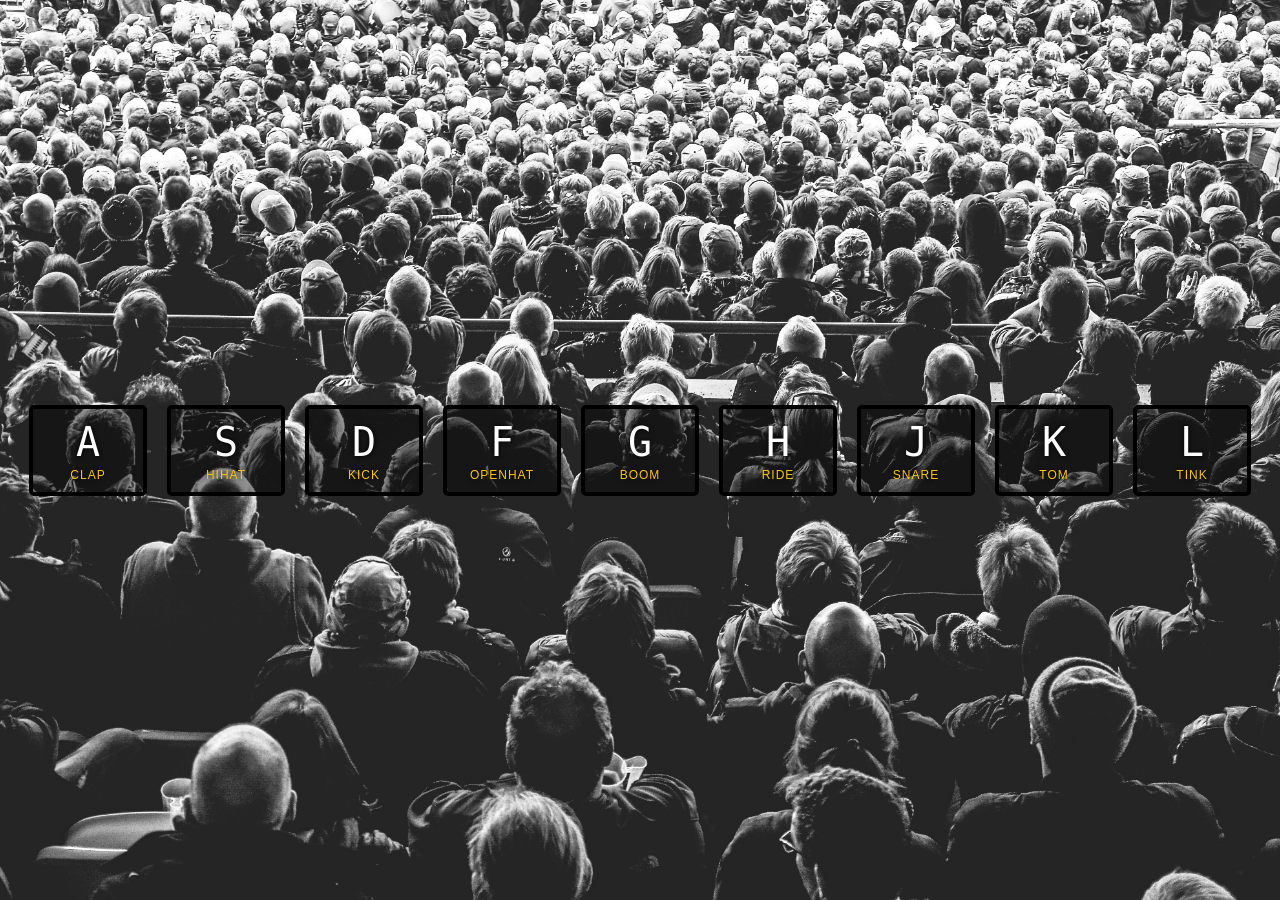
<file: index.html>
<!DOCTYPE html>
<html lang="en">
<head>
  <meta charset="UTF-8">
  <title>JS Drum Kit</title>
  <link rel="stylesheet" href="style.css">
</head>
<body>


  <div class="keys">
    <div data-key="65" class="key">
      <kbd>A</kbd>
      <span class="sound">clap</span>
    </div>
    <div data-key="83" class="key">
      <kbd>S</kbd>
      <span class="sound">hihat</span>
    </div>
    <div data-key="68" class="key">
      <kbd>D</kbd>
      <span class="sound">kick</span>
    </div>
    <div data-key="70" class="key">
      <kbd>F</kbd>
      <span class="sound">openhat</span>
    </div>
    <div data-key="71" class="key">
      <kbd>G</kbd>
      <span class="sound">boom</span>
    </div>
    <div data-key="72" class="key">
      <kbd>H</kbd>
      <span class="sound">ride</span>
    </div>
    <div data-key="74" class="key">
      <kbd>J</kbd>
      <span class="sound">snare</span>
    </div>
    <div data-key="75" class="key">
      <kbd>K</kbd>
      <span class="sound">tom</span>
    </div>
    <div data-key="76" class="key">
      <kbd>L</kbd>
      <span class="sound">tink</span>
    </div>
  </div>

  <audio data-key="65" src="sounds/clap.wav"></audio>
  <audio data-key="83" src="sounds/hihat.wav"></audio>
  <audio data-key="68" src="sounds/kick.wav"></audio>
  <audio data-key="70" src="sounds/openhat.wav"></audio>
  <audio data-key="71" src="sounds/boom.wav"></audio>
  <audio data-key="72" src="sounds/ride.wav"></audio>
  <audio data-key="74" src="sounds/snare.wav"></audio>
  <audio data-key="75" src="sounds/tom.wav"></audio>
  <audio data-key="76" src="sounds/tink.wav"></audio>


  <script src="index.js"></script>
</body>
</html>
</file>
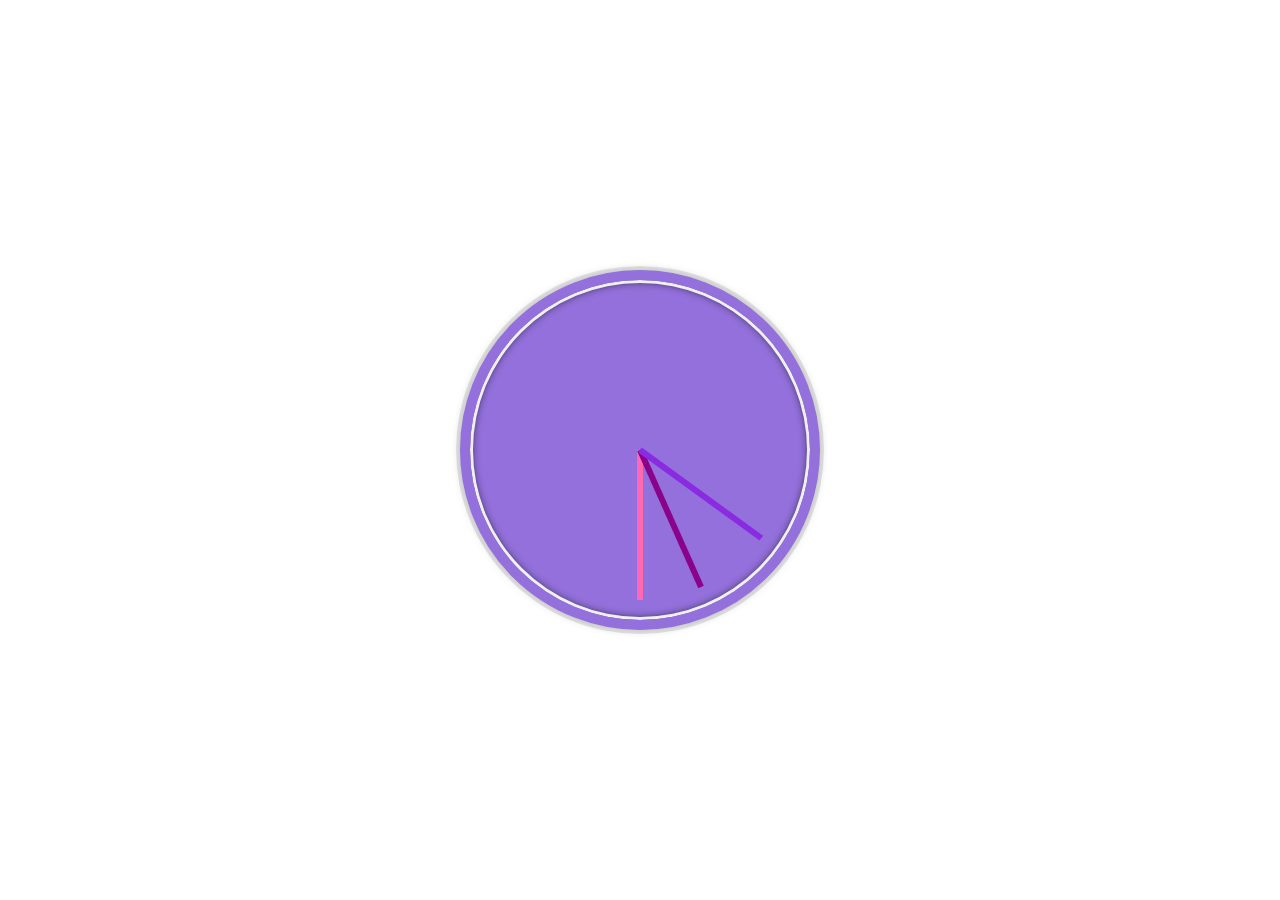
<file: Two/index.html>
<!DOCTYPE html>
<html lang="en">
<head>
  <meta charset="UTF-8">
  <title>JS + CSS Clock</title>
</head>
<body>


    <div class="clock">
      <div class="clock-face">
        <div class="hand hour-hand"></div>
        <div class="hand min-hand"></div>
        <div class="hand second-hand"></div>
      </div>
    </div>


  <style>
    html {
      background: url(https://picsum.photos/seed/picsum/200/300);
      background-size: cover;
      text-align: center;
      font-size: 10px;
    }

    body {
      margin: 0;
      font-size: 2rem;
      display: flex;
      flex: 1;
      min-height: 100vh;
      align-items: center;
    }

    .clock {
      width: 30rem;
      height: 30rem;
      border: 10px solid mediumpurple;
      background-color: mediumpurple;
      border-radius: 50%;
      margin: 50px auto;
      position: relative;
      padding: 2rem;
      box-shadow:
        0 0 0 4px rgba(0,0,0,0.1),
        inset 0 0 0 3px #EFEFEF,
        inset 0 0 10px black,
        0 0 10px rgba(0,0,0,0.2);
    }

    .clock-face {
      position: relative;
      width: 100%;
      height: 100%;
      transform: translateY(-3px); /* account for the height of the clock hands */
    }

    .hand {
      width: 50%;
      height: 6px;
      background: black;
      position: absolute;
      top: 50%;
      transform-origin: 100%;
      transform: rotate(90deg);
      transition: all 0.05s;
      transition-timing-function:cubic-bezier(0.1, 2.7, 0.58, 1) ;
    }

    .hour-hand {
      background-color: hotpink;
    }

    .min-hand {
      background-color: darkmagenta;
    }

    .second-hand {
      background-color: blueviolet;
    }

  </style>

  <script>
    const secondHand = document.querySelector('.second-hand');
    const hourHand = document.querySelector('.hour-hand');
    const minutesHand = document.querySelector('.min-hand');

    function setDate() {
      const now = new Date();

      const seconds = now.getSeconds();
      const secDegrees = (seconds / 60) * 360 + 90;
      secondHand.style.transform = `rotate(${secDegrees}deg)`;

      const minutes = now.getMinutes();
      const minDegrees = (minutes / 60) * 360 + 90;
      minutesHand.style.transform = `rotate(${minDegrees}deg)`;

      const hours = now.getHours();
      const hourDegrees = (hours / 12) * 360 + 90;
      hourHand.style.transform = `rotate(${hourDegrees}deg)`;
    }

    setInterval(setDate, 1000);
  </script>
</body>
</html>
</file>
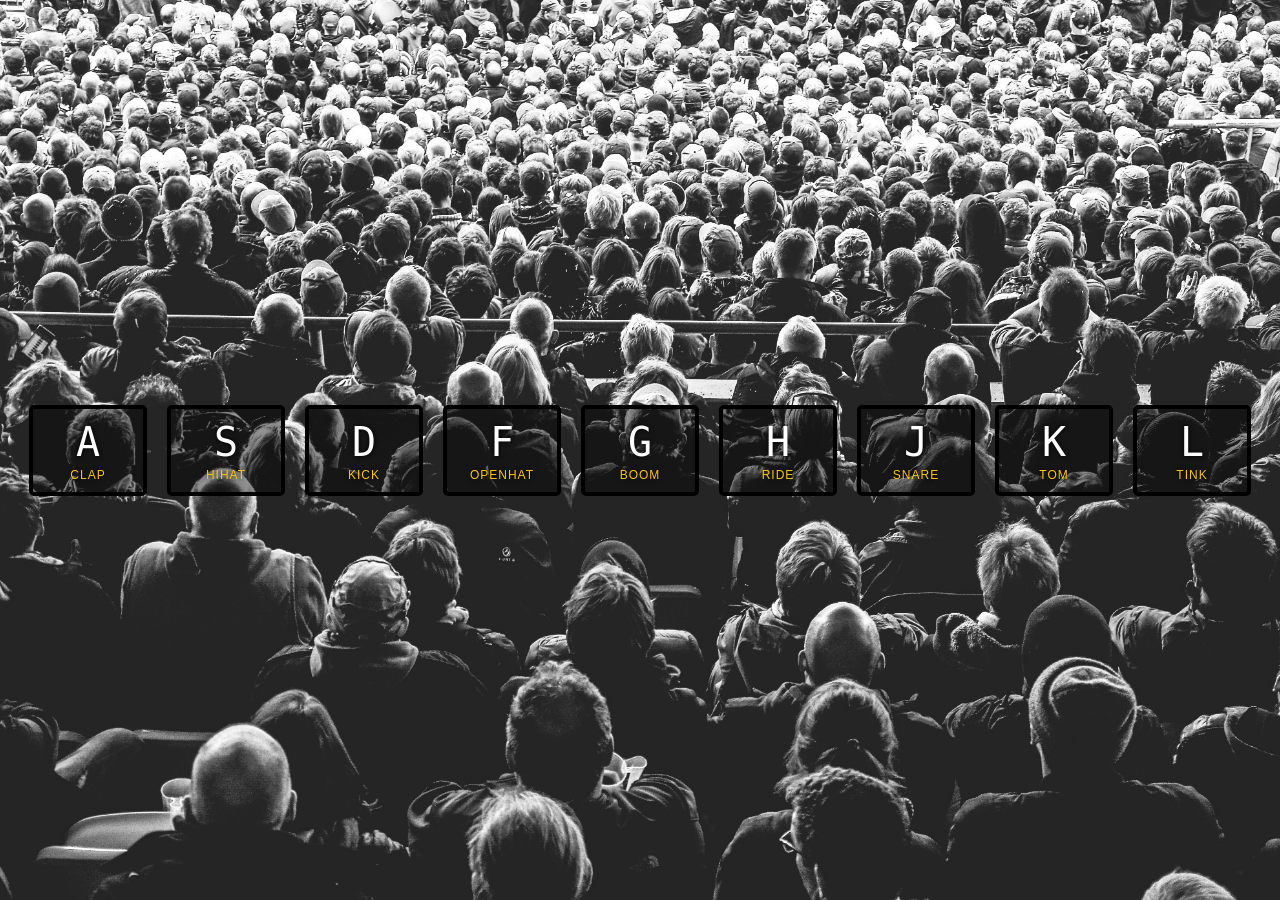
<file: index-START.html>
<!DOCTYPE html>
<html lang="en">
<head>
  <meta charset="UTF-8">
  <title>JS Drum Kit</title>
  <link rel="stylesheet" href="style.css">
</head>
<body>


  <div class="keys">
    <div data-key="65" class="key">
      <kbd>A</kbd>
      <span class="sound">clap</span>
    </div>
    <div data-key="83" class="key">
      <kbd>S</kbd>
      <span class="sound">hihat</span>
    </div>
    <div data-key="68" class="key">
      <kbd>D</kbd>
      <span class="sound">kick</span>
    </div>
    <div data-key="70" class="key">
      <kbd>F</kbd>
      <span class="sound">openhat</span>
    </div>
    <div data-key="71" class="key">
      <kbd>G</kbd>
      <span class="sound">boom</span>
    </div>
    <div data-key="72" class="key">
      <kbd>H</kbd>
      <span class="sound">ride</span>
    </div>
    <div data-key="74" class="key">
      <kbd>J</kbd>
      <span class="sound">snare</span>
    </div>
    <div data-key="75" class="key">
      <kbd>K</kbd>
      <span class="sound">tom</span>
    </div>
    <div data-key="76" class="key">
      <kbd>L</kbd>
      <span class="sound">tink</span>
    </div>
  </div>

  <audio data-key="65" src="sounds/clap.wav"></audio>
  <audio data-key="83" src="sounds/hihat.wav"></audio>
  <audio data-key="68" src="sounds/kick.wav"></audio>
  <audio data-key="70" src="sounds/openhat.wav"></audio>
  <audio data-key="71" src="sounds/boom.wav"></audio>
  <audio data-key="72" src="sounds/ride.wav"></audio>
  <audio data-key="74" src="sounds/snare.wav"></audio>
  <audio data-key="75" src="sounds/tom.wav"></audio>
  <audio data-key="76" src="sounds/tink.wav"></audio>

<script>
  window.addEventListener('keydown', function(e) {
    const audio = document.querySelector(`audio[data-key='${e.keyCode}']`);
    const key  = document.querySelector(`.key[data-key='${e.keyCode}']`);
    if (!audio) return; //stop the function running
    audio.currentTime = 0;
    audio.play();
    key.classList.add('playing');

  })
</script>


</body>
</html>
</file>
<file: style.css>
html {
  font-size: 10px;
  background: url('./background.jpg') bottom center;
  background-size: cover;
}

body,html {
  margin: 0;
  padding: 0;
  font-family: sans-serif;
}

.keys {
  display: flex;
  flex: 1;
  min-height: 100vh;
  align-items: center;
  justify-content: center;
}

.key {
  border: .4rem solid black;
  border-radius: .5rem;
  margin: 1rem;
  font-size: 1.5rem;
  padding: 1rem .5rem;
  transition: all .7s ease;
  width: 10rem;
  text-align: center;
  color: white;
  background: rgba(0,0,0,0.4);
  text-shadow: 0 0 .5rem black;
}

.playing {
  transform: scale(1.1);
  border-color: #ffc600;
  box-shadow: 0 0 1rem #ffc600;
}

kbd {
  display: block;
  font-size: 4rem;
}

.sound {
  font-size: 1.2rem;
  text-transform: uppercase;
  letter-spacing: .1rem;
  color: #ffc600;
}
</file>
